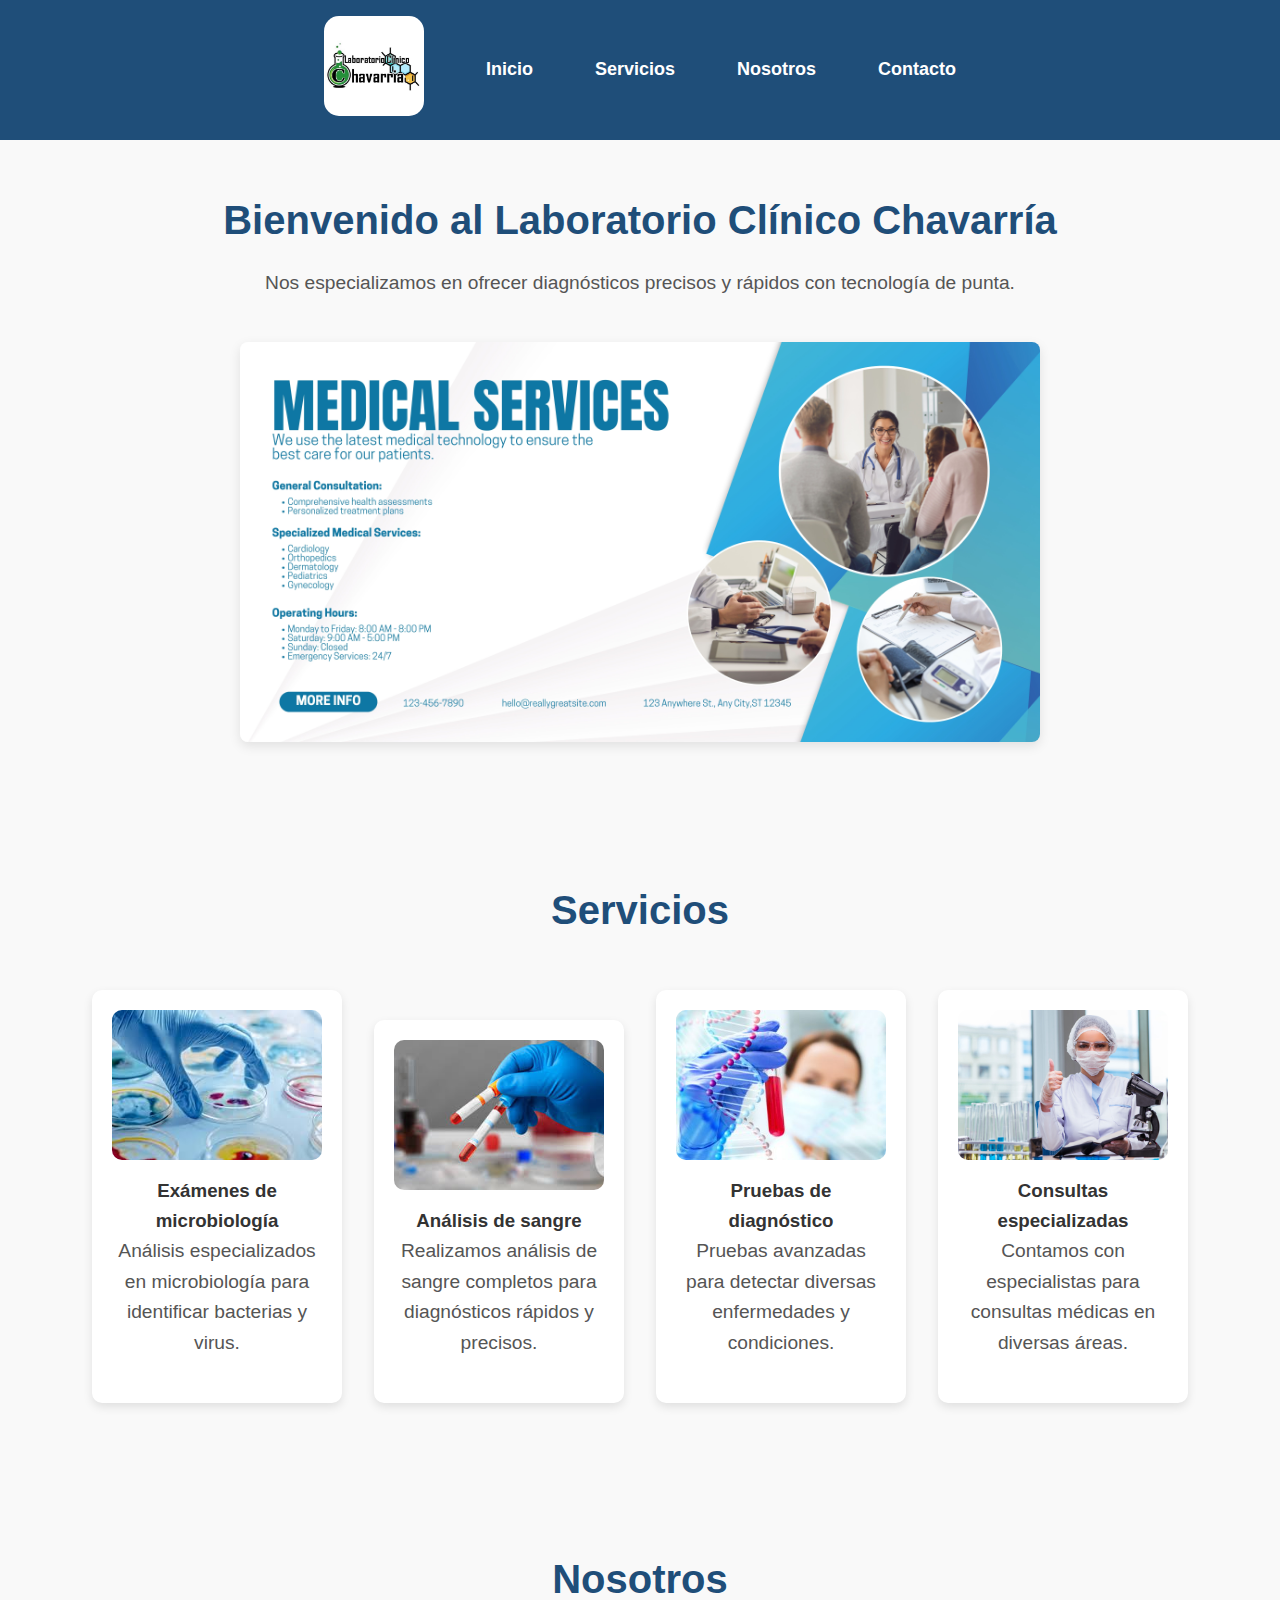
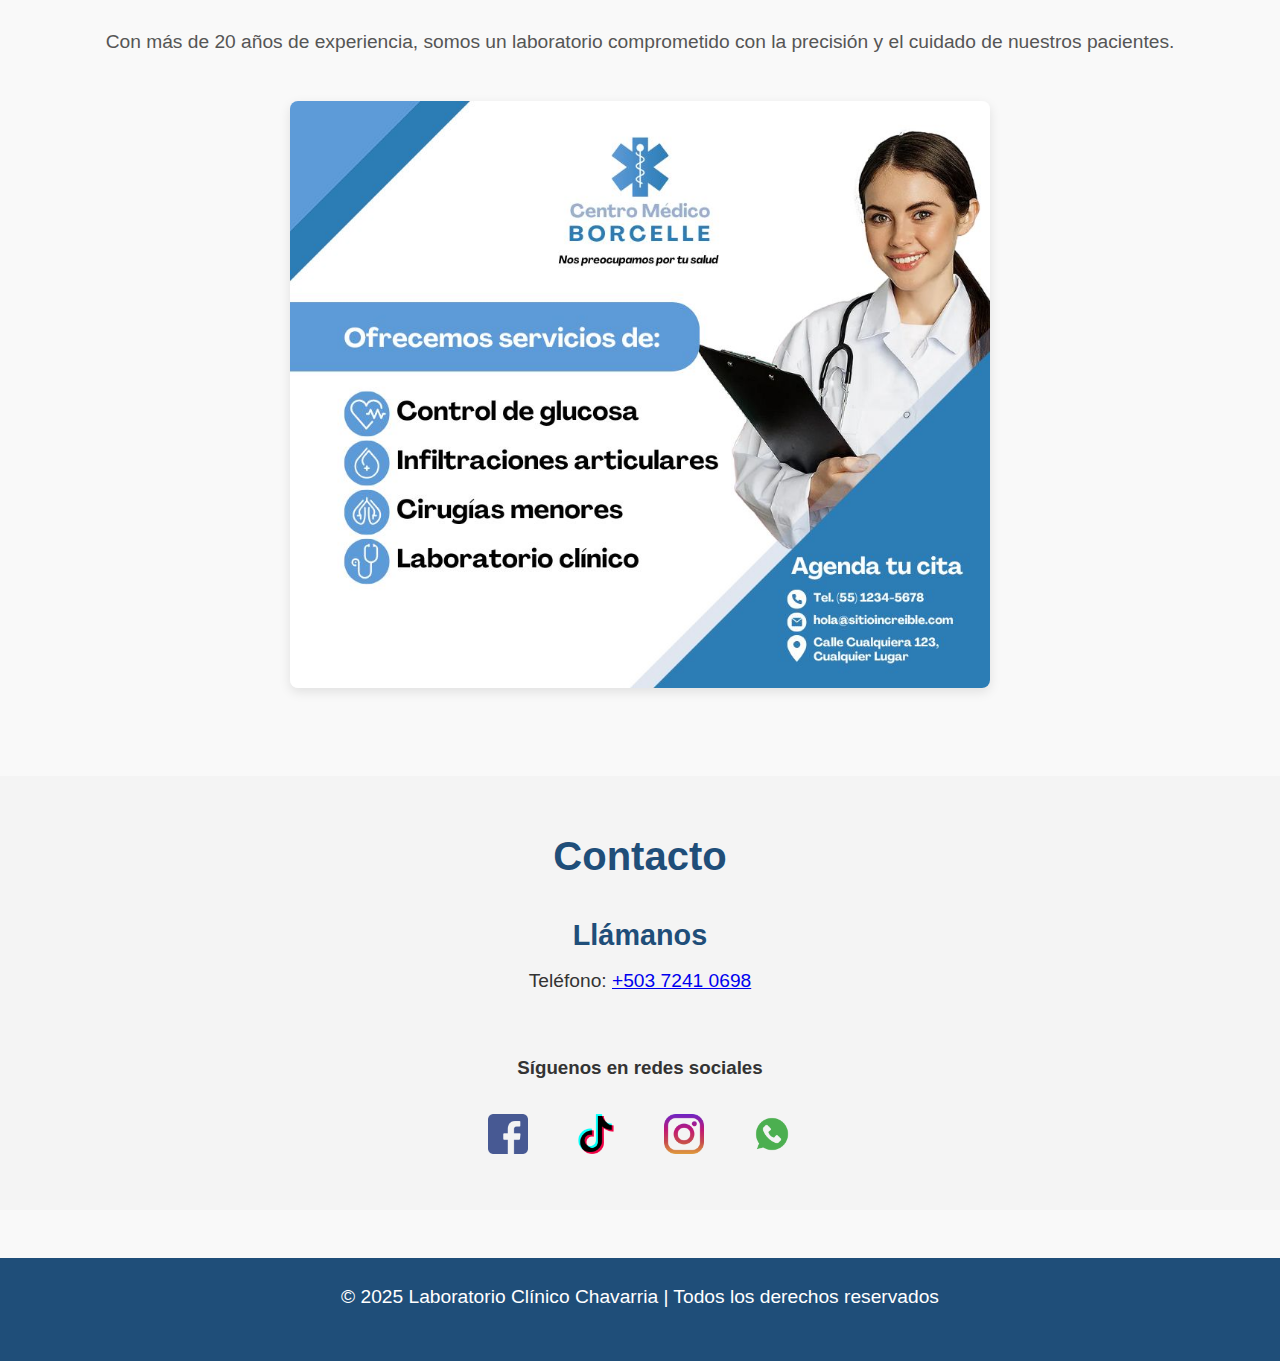
<file: index.html>
<!DOCTYPE html>
<html lang="es">
<head>
    <meta charset="UTF-8">
    <meta name="viewport" content="width=device-width, initial-scale=1.0">
    <title>Laboratorio Clínico Chavarría</title>
    <link rel="stylesheet" href="styles.css">
    <link rel="icon" href="images/icono-laboratorio.ico" type="image/x-icon">
</head>
<body>
    <!-- Encabezado -->
    <header>
        <nav class="navbar">
            <ul class="nav-list">
                <li class="logo-container">
                    <img src="images/logo.png" alt="Logo del Laboratorio" class="logo">
                </li>
                <li><a href="#home">Inicio</a></li>
                <li><a href="#services">Servicios</a></li>
                <li><a href="#about">Nosotros</a></li>
                <li><a href="#contact">Contacto</a></li>
            </ul>
            <div class="hamburger" id="hamburger">
            &#9776; <!-- Icono de menú hamburguesa -->
            </div>
        </nav>
    </header>

    <!-- Sección de Inicio -->
    <section id="home">
        <h1>Bienvenido al Laboratorio Clínico Chavarría</h1>
        <p>Nos especializamos en ofrecer diagnósticos precisos y rápidos con tecnología de punta.</p>
        <!-- Imagen representativa -->
        <img src="images/laboratorio.jpg" alt="Imagen del Laboratorio" class="img-main">
    </section>

    <!-- Sección de Servicios -->
    <section id="services">
        <h2>Servicios</h2>
        <div id="services-list">
        <!-- Aquí se cargarán los servicios dinámicamente -->
    </div>
    <div id="service-detail" class="service-detail">
        <h3 id="service-name"></h3>
        <p id="service-description"></p>
        <button id="close-detail">Cerrar</button>
    </div>
    </section>

    <!-- Sección de Nosotros -->
    <section id="about">
        <h2>Nosotros</h2>
        <p>Con más de 20 años de experiencia, somos un laboratorio comprometido con la precisión y el cuidado de nuestros pacientes.</p>
        <!-- Imagen de nuestro equipo o laboratorio -->
        <img src="images/nosotros.jpg" alt="Nuestro laboratorio" class="img-about">
    </section>
     <!-- Sección de Contacto -->
    <section id="contact">
        <h2>Contacto</h2>
        <div class="contact-info">
        <!-- Información de teléfono -->
        <div class="contact-item">
            <h3>Llámanos</h3>
            <p>Teléfono: <a href="tel:+1234567890">+503 7241 0698</a></p>
        </div>

        <!-- Redes Sociales -->
        <div class="social-media">
            <h3>Síguenos en redes sociales</h3>
            <ul class="social-icons"> 
                <li>
                    <a href="https://www.facebook.com/share/1BEsm16b2Q/" target="_blank" title="Facebook">
                        <img src="images/facebook-icon.png" alt="Facebook" class="social-icon">
                    </a>
                </li>
                <li>
                    <a href="https://www.tiktok.com/@laboratoriochavarria?_t=ZM-8uocSsTbbMs&_r=1" target="_blank" title="tiktok">
                        <img src="images/tiktok-icon.png" alt="tik Tok" class="social-icon">
                    </a>
                </li>
                <li>
                    <a href="https://www.instagram.com/laboratorio_chavarria?igsh=MWllbGQxMG9zNWI3ag==" target="_blank" title="Instagram">
                        <img src="images/instagram-icon.png" alt="Instagram" class="social-icon">
                    </a>
                </li>
                <li>
                    <a href="https://wa.me/+50372410698" target="_blank" title="WhatsApp">
                        <img src="images/whatsapp-icon.png" alt="WhatsApp" class="social-icon">
                    </a>
                </li>
            </ul>
        </div>
    </div>
    </section>

    <!-- Sección de Contacto 
    <section id="contact">
        <h2>Contacto</h2>
        <form action="mailto:tuemail@example.com" method="post" enctype="text/plain">
            <label for="name">Nombre:</label>
            <input type="text" id="name" name="name" required><br>
            
            <label for="email">Correo electrónico:</label>
            <input type="email" id="email" name="email" required><br>

            <label for="message">Mensaje:</label><br>
            <textarea id="message" name="message" rows="4" required></textarea><br>

            <button type="submit">Enviar</button>
        </form>
    </section>
-->
    <!-- Pie de página -->
    <footer>
        <p class="pie" >&copy; 2025 Laboratorio Clínico Chavarria | Todos los derechos reservados</p>
    </footer>
    
<!-- Archivo de JS -->
    <script src="script.js"></script>

</body>
</html>
</file>
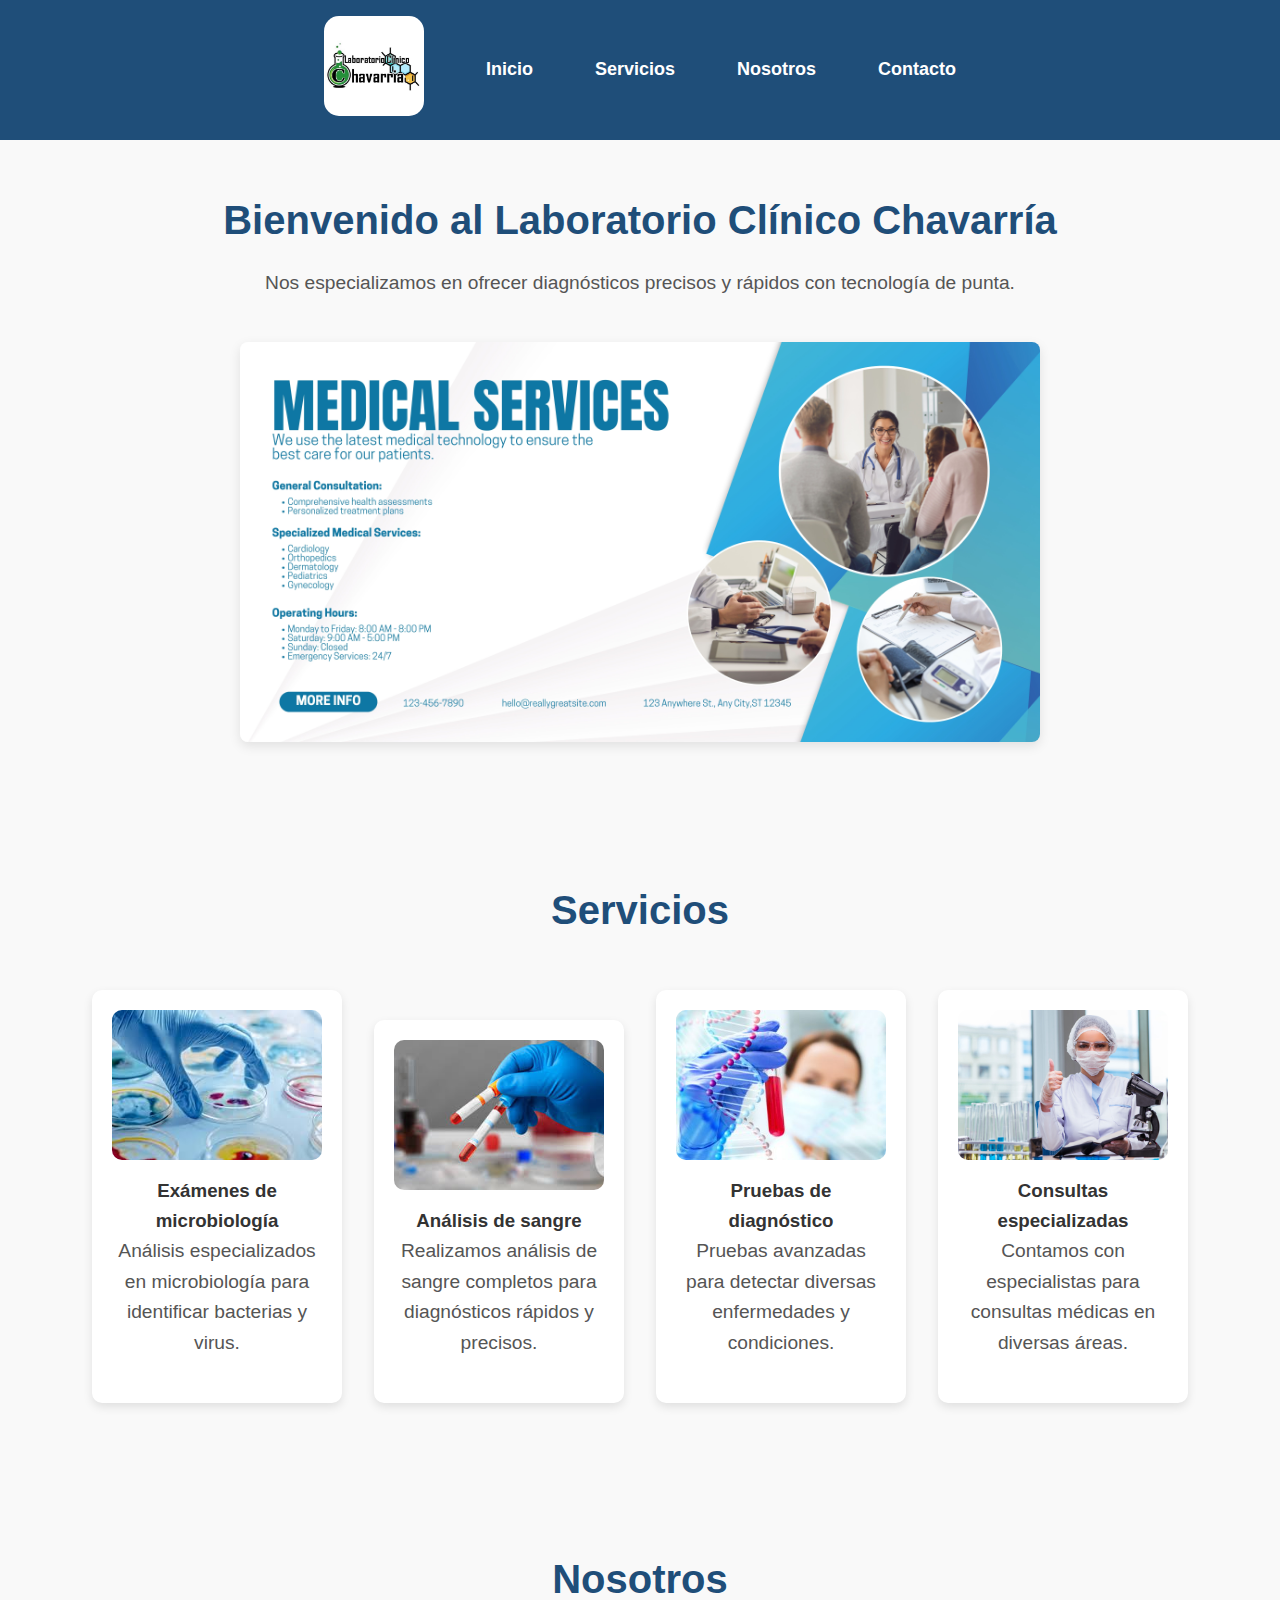
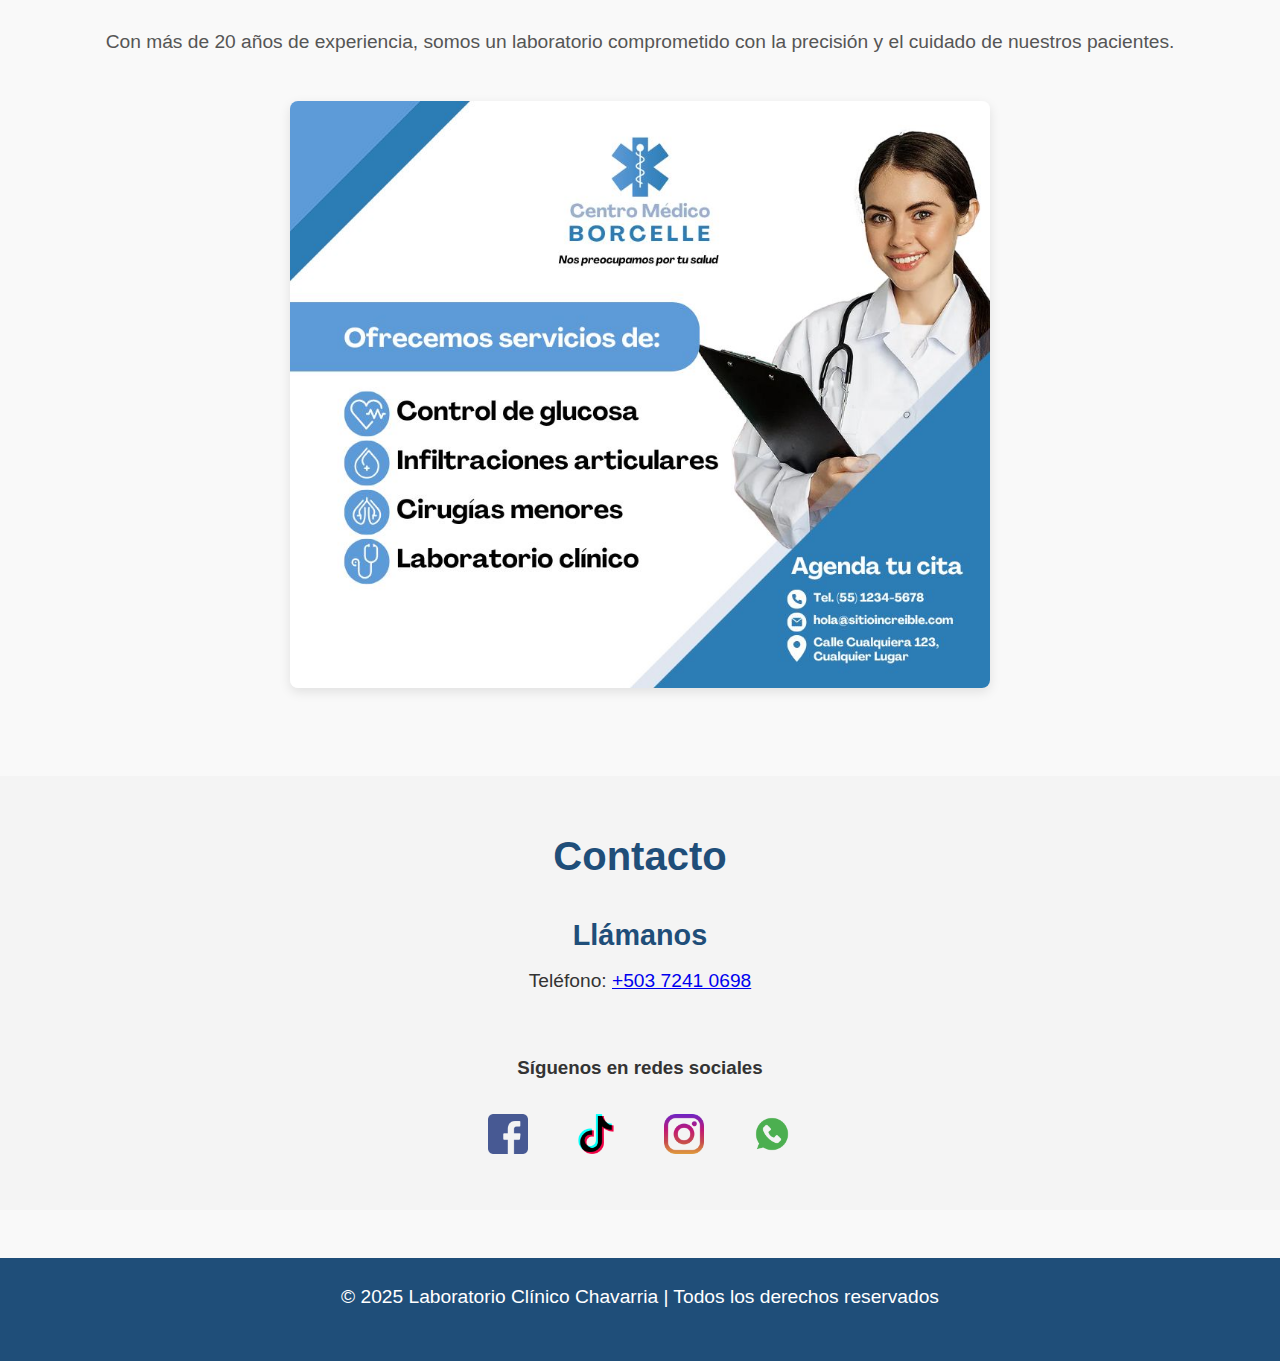
<file: index.html.html>
<!DOCTYPE html>
<html lang="es">
<head>
    <meta charset="UTF-8">
    <meta name="viewport" content="width=device-width, initial-scale=1.0">
    <title>Laboratorio Clínico Chavarría</title>
    <link rel="stylesheet" href="styles.css">
    <link rel="icon" href="images/icono-laboratorio.ico" type="image/x-icon">
</head>
<body>
    <!-- Encabezado -->
    <header>
        <nav>
            <ul class="nav-list">
                <li class="logo-container">
                    <img src="images/logo.png" alt="Logo del Laboratorio" class="logo">
                </li>
                <li><a href="#home">Inicio</a></li>
                <li><a href="#services">Servicios</a></li>
                <li><a href="#about">Nosotros</a></li>
                <li><a href="#contact">Contacto</a></li>
            </ul>
        </nav>
    </header>

    <!-- Sección de Inicio -->
    <section id="home">
        <h1>Bienvenido al Laboratorio Clínico Chavarría</h1>
        <p>Nos especializamos en ofrecer diagnósticos precisos y rápidos con tecnología de punta.</p>
        <!-- Imagen representativa -->
        <img src="images/laboratorio.jpg" alt="Imagen del Laboratorio" class="img-main">
    </section>

    <!-- Sección de Servicios -->
    <section id="services">
        <h2>Servicios</h2>
        <div id="services-list">
        <!-- Aquí se cargarán los servicios dinámicamente -->
    </div>
    <div id="service-detail" class="service-detail">
        <h3 id="service-name"></h3>
        <p id="service-description"></p>
        <button id="close-detail">Cerrar</button>
    </div>
    </section>

    <!-- Sección de Nosotros -->
    <section id="about">
        <h2>Nosotros</h2>
        <p>Con más de 20 años de experiencia, somos un laboratorio comprometido con la precisión y el cuidado de nuestros pacientes.</p>
        <!-- Imagen de nuestro equipo o laboratorio -->
        <img src="images/nosotros.jpg" alt="Nuestro laboratorio" class="img-about">
    </section>
     <!-- Sección de Contacto -->
    <section id="contact">
        <h2>Contacto</h2>
        <div class="contact-info">
        <!-- Información de teléfono -->
        <div class="contact-item">
            <h3>Llámanos</h3>
            <p>Teléfono: <a href="tel:+1234567890">+503 7241 0698</a></p>
        </div>

        <!-- Redes Sociales -->
        <div class="social-media">
            <h3>Síguenos en redes sociales</h3>
            <ul class="social-icons"> 
                <li>
                    <a href="https://www.facebook.com/share/1BEsm16b2Q/" target="_blank" title="Facebook">
                        <img src="images/facebook-icon.png" alt="Facebook" class="social-icon">
                    </a>
                </li>
                <li>
                    <a href="https://www.tiktok.com/@laboratoriochavarria?_t=ZM-8uocSsTbbMs&_r=1" target="_blank" title="tiktok">
                        <img src="images/tiktok-icon.png" alt="tik Tok" class="social-icon">
                    </a>
                </li>
                <li>
                    <a href="https://www.instagram.com/laboratorio_chavarria?igsh=MWllbGQxMG9zNWI3ag==" target="_blank" title="Instagram">
                        <img src="images/instagram-icon.png" alt="Instagram" class="social-icon">
                    </a>
                </li>
                <li>
                    <a href="https://wa.me/+50372410698" target="_blank" title="WhatsApp">
                        <img src="images/whatsapp-icon.png" alt="WhatsApp" class="social-icon">
                    </a>
                </li>
            </ul>
        </div>
    </div>
    </section>

    <!-- Sección de Contacto 
    <section id="contact">
        <h2>Contacto</h2>
        <form action="mailto:tuemail@example.com" method="post" enctype="text/plain">
            <label for="name">Nombre:</label>
            <input type="text" id="name" name="name" required><br>
            
            <label for="email">Correo electrónico:</label>
            <input type="email" id="email" name="email" required><br>

            <label for="message">Mensaje:</label><br>
            <textarea id="message" name="message" rows="4" required></textarea><br>

            <button type="submit">Enviar</button>
        </form>
    </section>
-->
    <!-- Pie de página -->
    <footer>
        <p class="pie" >&copy; 2025 Laboratorio Clínico Chavarria | Todos los derechos reservados</p>
    </footer>

    <script type="text/javascript">
        // Array de servicios
const servicios = [
     {
        nombre: "Exámenes de microbiología",
        descripcion: "Análisis especializados en microbiología para identificar bacterias y virus.",
        descripcionExtendida: "Realizamos cultivos y análisis microbiológicos avanzados para identificar bacterias, virus u hongos en muestras. Esto es vital para un diagnóstico y tratamiento adecuado.",
        imagen: "images/microbiologia.jpg"
    },
    {
        nombre: "Análisis de sangre",
        descripcion: "Realizamos análisis de sangre completos para diagnósticos rápidos y precisos.",
        descripcionExtendida: "El análisis de sangre es uno de los procedimientos más comunes para diagnosticar diferentes enfermedades y condiciones de salud. Los resultados permiten a los médicos identificar y tratar diversas afecciones.",
        imagen: "images/analisis-sangre.jpg"
    },
    {
        nombre: "Pruebas de diagnóstico",
        descripcion: "Pruebas avanzadas para detectar diversas enfermedades y condiciones.",
        descripcionExtendida: "Estas pruebas pueden incluir análisis de sangre, radiografías, y otros exámenes que ayudan a los médicos a detectar condiciones o enfermedades no visibles en una consulta rutinaria.",
        imagen: "images/pruebas-diagnostico.jpg"
    },
    {
        nombre: "Consultas especializadas",
        descripcion: "Contamos con especialistas para consultas médicas en diversas áreas.",
        descripcionExtendida: "Nuestros especialistas están disponibles para consultas en áreas como cardiología, dermatología, endocrinología, entre otras. Garantizamos atención profesional y personalizada.",
        imagen: "images/consultas.jpg"
    }
];

// Función para cargar los servicios
function cargarServicios() {
    const serviciosList = document.getElementById('services-list');

    servicios.forEach(servicio => {
        const servicioDiv = document.createElement('div');
        servicioDiv.classList.add('servicio');
        servicioDiv.onclick = () => mostrarDetalle(servicio); // Mostrar detalle al hacer clic

        servicioDiv.innerHTML = `
            <img src="${servicio.imagen}" alt="${servicio.nombre}" class="img-service">
            <h3>${servicio.nombre}</h3>
            <p>${servicio.descripcion}</p>
        `;

        serviciosList.appendChild(servicioDiv);
    });
}

// Función para mostrar detalles del servicio
function mostrarDetalle(servicio) {
    const detailSection = document.getElementById('service-detail');
    document.getElementById('service-name').textContent = servicio.nombre;
    document.getElementById('service-description').textContent = servicio.descripcionExtendida;
    detailSection.style.display = 'block'; // Mostrar detalle
}

// Función para cerrar el detalle
document.getElementById('close-detail').onclick = function() {
    document.getElementById('service-detail').style.display = 'none'; // Ocultar detalle
};

// Llamamos a la función para cargar los servicios cuando la página cargue
window.onload = cargarServicios;

    </script>

</body>
</html>
</file>
<file: styles.css>
/* Reset de algunos estilos predeterminados */
* {
    margin: 0;
    padding: 0;
    box-sizing: border-box;
}

/* Estilos del cuerpo */
body {
    font-family: 'Segoe UI', Tahoma, Geneva, Verdana, sans-serif;
    background-color: #f9f9f9;
    color: #333;
    line-height: 1.6;
}

/* Estilos para el logo y el menú */
header {
    background-color: #1f4e79; /* Azul oscuro */
    color: white;
    padding: 1rem 0;
}

nav {
    display: flex;
    justify-content: center; /* Centra todo el contenido */
    align-items: center;
    width: 100%;
}

.nav-list {
    display: flex;
    align-items: center;
    list-style: none;
    padding: 0;
    margin: 0;
    gap: 2rem; /* Espacio entre los elementos */
}

.nav-list li {
    display: inline;
}

.logo-container {
    display: flex;
    justify-content: center;
    align-items: center;
    margin-right: 1rem;
}

.logo {
    width: 100px; /* Tamaño del logo */
    height: auto;
    border-radius: 15px; /* Redondea las esquinas con un radio de 15px */
}
.logo:hover {
    transform: scale(1.1); /* Efecto de hover para hacer los íconos más grandes */
}

/* Estilo de los enlaces */
nav ul li a {
    color: white;
    text-decoration: none;
    font-size: 1.2rem;
    font-weight: bold;
    transition: color 0.3s ease;
}

nav ul li a:hover {
    color: #ffd700; /* Color dorado en hover */
}

/* Estilos de las secciones */
section {
    padding: 3rem 2rem;
    margin-bottom: 2rem;
    text-align: center;
}

h1, h2 {
    color: #1f4e79;
    font-size: 2.5rem;
    margin-bottom: 1rem;
}

p {
    font-size: 1.2rem;
    color: #555;
    margin-bottom: 1.5rem;
}

/* Imagen principal en la sección de inicio */
.img-main {
    width: 100%;
    max-width: 800px;
    margin-top: 20px;
    border-radius: 8px;
    box-shadow: 0 4px 12px rgba(0, 0, 0, 0.1);
}
.img-main:hover {
    transform: scale(1.1); /* Efecto de hover para hacer los íconos más grandes */
}

/* Estilo de las imágenes de los servicios */
.img-service {
    width: 40px;
    height: 40px;
    margin-right: 10px;
    vertical-align: middle;
}

/* Imagen en la sección de Nosotros */
.img-about {
    width: 100%;
    max-width: 700px;
    margin-top: 20px;
    border-radius: 8px;
    box-shadow: 0 4px 12px rgba(0, 0, 0, 0.1);
}
.img-about:hover {
    transform: scale(1.1); /* Efecto de hover para hacer los íconos más grandes */
}

/* Estilo del formulario de contacto */
form {
    display: flex;
    flex-direction: column;
    width: 350px;
    margin: 0 auto;
    background-color: #fff;
    padding: 20px;
    border-radius: 10px;
    box-shadow: 0 4px 10px rgba(0, 0, 0, 0.1);
}

form input, form textarea {
    padding: 12px;
    margin-bottom: 15px;
    border: 2px solid #ccc;
    border-radius: 8px;
    font-size: 1rem;
    transition: border-color 0.3s ease;
}

form input:focus, form textarea:focus {
    border-color: #1f4e79;
    outline: none;
}

form button {
    padding: 12px;
    background-color: #1f4e79;
    color: white;
    border: none;
    border-radius: 8px;
    cursor: pointer;
    font-size: 1.2rem;
    transition: background-color 0.3s ease;
}

form button:hover {
    background-color: #ffd700;
}

/* Pie de página */
footer {
    background-color: #1f4e79;
    color: white;
    text-align: center;
    padding: 1.5rem;
    margin-top: 3rem;
}
.pie {
    color: white;
}

/* Estilos de la sección de contacto */
#contact {
    padding: 3rem 2rem;
    text-align: center;
    background-color: #f4f4f4;
    margin-bottom: 2rem;
}

#contact h2 {
    font-size: 2.5rem;
    color: #1f4e79;
    margin-bottom: 1.5rem;
}

/* Estilos para la información de contacto */
.contact-info {
    display: flex;
    justify-content: center;
    flex-direction: column;
    align-items: center;
    gap: 2rem;
}

.contact-item h3 {
    font-size: 1.8rem;
    color: #1f4e79;
    margin-bottom: 0.5rem;
}

.contact-item p {
    font-size: 1.2rem;
    color: #333;
}


---------------------------------

/* Estilo para los servicios */
#services {
    padding: 3rem 2rem;
    text-align: center;
    background-color: #f9f9f9;
}

#services h2 {
    font-size: 2.5rem;
    color: #1f4e79;
    margin-bottom: 2rem;
}

/* Contenedor de cada servicio */
.servicio {
    display: inline-block;
    width: 250px;
    margin: 1rem;
    text-align: center;
    background-color: #fff;
    padding: 20px;
    border-radius: 10px;
    box-shadow: 0 4px 10px rgba(0, 0, 0, 0.1);
    cursor: pointer; /* Hacerlo clickeable */

}

.servicio:hover {
    transform: scale(1.1); /* Efecto de hover para hacer los íconos más grandes */
}

/* Estilo de las imágenes de los servicios */
.img-service {
    width: 100%;
    height: 150px;
    object-fit: cover;
    border-radius: 10px;
    margin-bottom: 1rem;
}

/* Estilo para el detalle del servicio */
.service-detail {
    display: none;
    margin-top: 2rem;
    padding: 2rem;
    background-color: #fff;
    border-radius: 10px;
    box-shadow: 0 4px 10px rgba(0, 0, 0, 0.1);
    max-width: 600px;
    margin-left: auto;
    margin-right: auto;
    text-align: center;
}

#service-detail h3 {
    font-size: 2rem;
    color: #1f4e79;
}

#service-detail p {
    font-size: 1.2rem;
    color: #555;
}

#close-detail {
    padding: 10px 20px;
    background-color: #1f4e79;
    color: white;
    border: none;
    border-radius: 5px;
    cursor: pointer;
}

#close-detail:hover {
    background-color: #ffd700;
}

-------------------------------------------

/* Estilos para los íconos de redes sociales */
.social-media h3 {
    font-size: 1.8rem;
    color: #1f4e79;
    margin-bottom: 2rem;/* Agregar margen superior para separar la lista del título */

}


.social-icons {
    list-style: none;
    padding: 0;
    display: flex;
    gap: 3rem;
    margin-top: 2rem; /* Agregar margen superior para separar la lista del título */
}

.social-icons li {
    display: inline-block;
}

.social-icon {
    width: 40px; /* Tamaño de los íconos */
    height: 40px;
    transition: transform 0.3s ease;
}

.social-icon:hover {
    transform: scale(1.1); /* Efecto de hover para hacer los íconos más grandes */
}

-----------------------------------------------
/* Menu hamburguesa */
nav.navbar {
    display: flex;
    justify-content: space-between;
    align-items: center;
    background-color: #333;
    padding: 10px 20px;
    color: white;
}

ul.nav-list {
    list-style-type: none;
    margin: 0;
    padding: 0;
    display: flex;
}

ul.nav-list li {
    margin: 0 15px;
}

ul.nav-list li a {
    color: white;
    text-decoration: none;
    font-size: 18px;
}

/* Estilo para el menú hamburguesa */
.hamburger {
    display: none;
    font-size: 30px;
    color: white;
    cursor: pointer;
}

/* Media Queries para responsividad */
@media (max-width: 768px) {
    ul.nav-list {
        display: none; /* Ocultar menú en pantallas pequeñas */
        flex-direction: column;
        width: 100%;
        text-align: center;
        background-color: #1f4e79;/*azul oscuro*/
        position: absolute;
        top: 60px; /* Ajustar debajo del navbar */
        left: 0;
        z-index: 1000;
    }

    ul.nav-list li {
        margin: 10px 0;
    }

    .hamburger {
        display: block; /* Mostrar el botón de hamburguesa */
    }

    ul.nav-list.active {
        display: flex; /* Mostrar el menú cuando está activo */
    }
}
</file>
